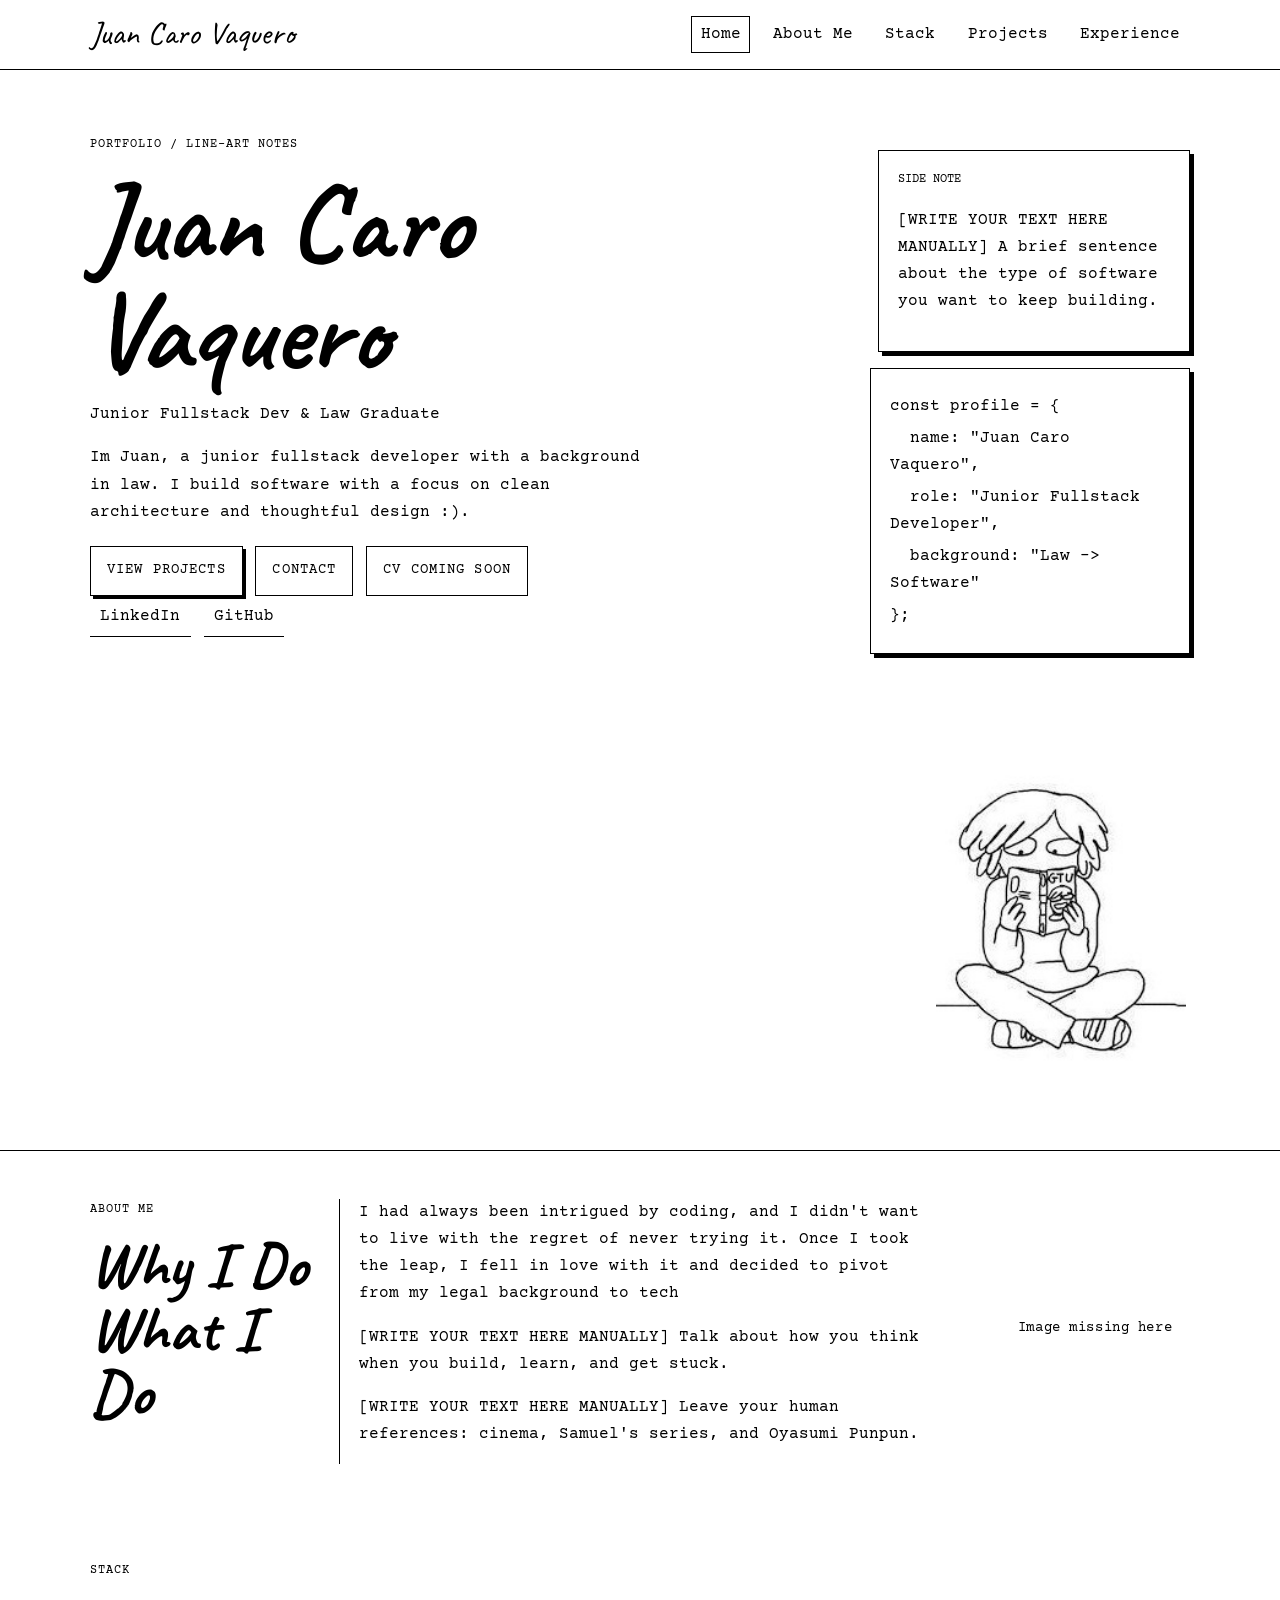
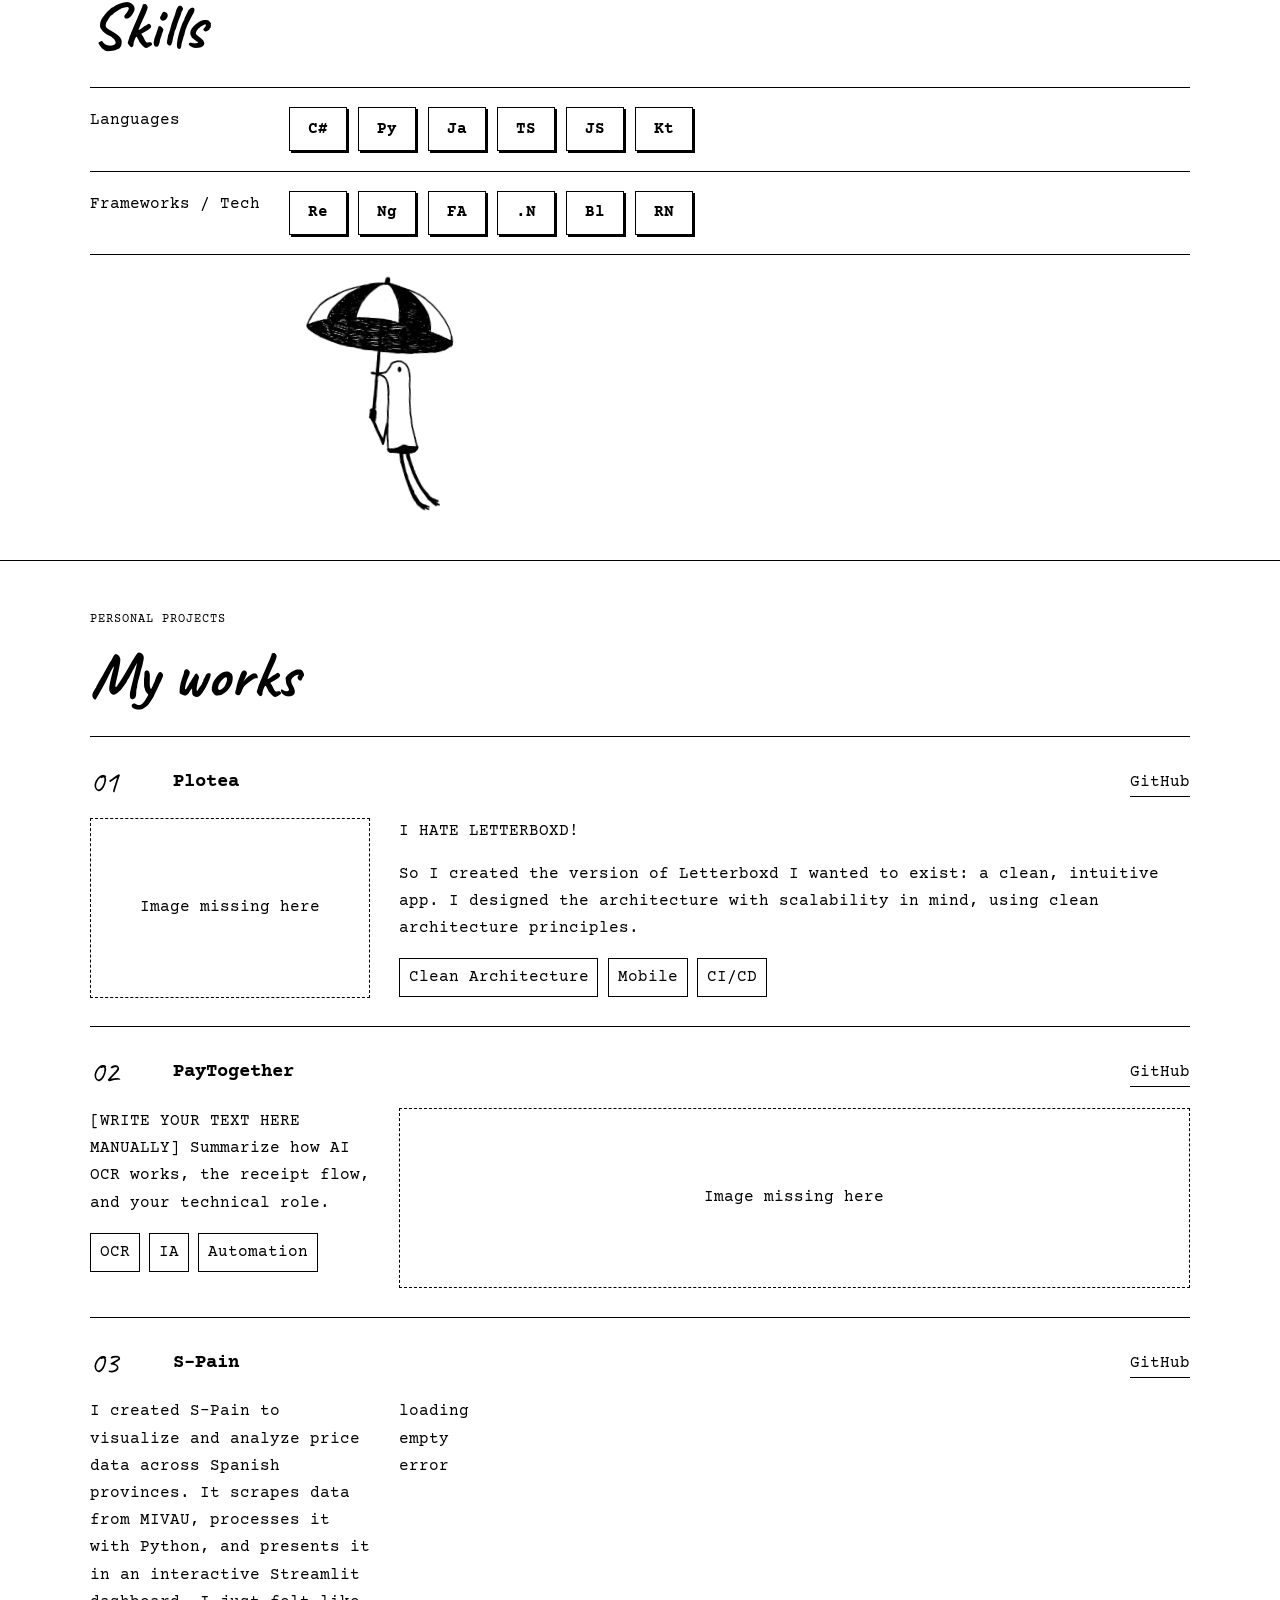
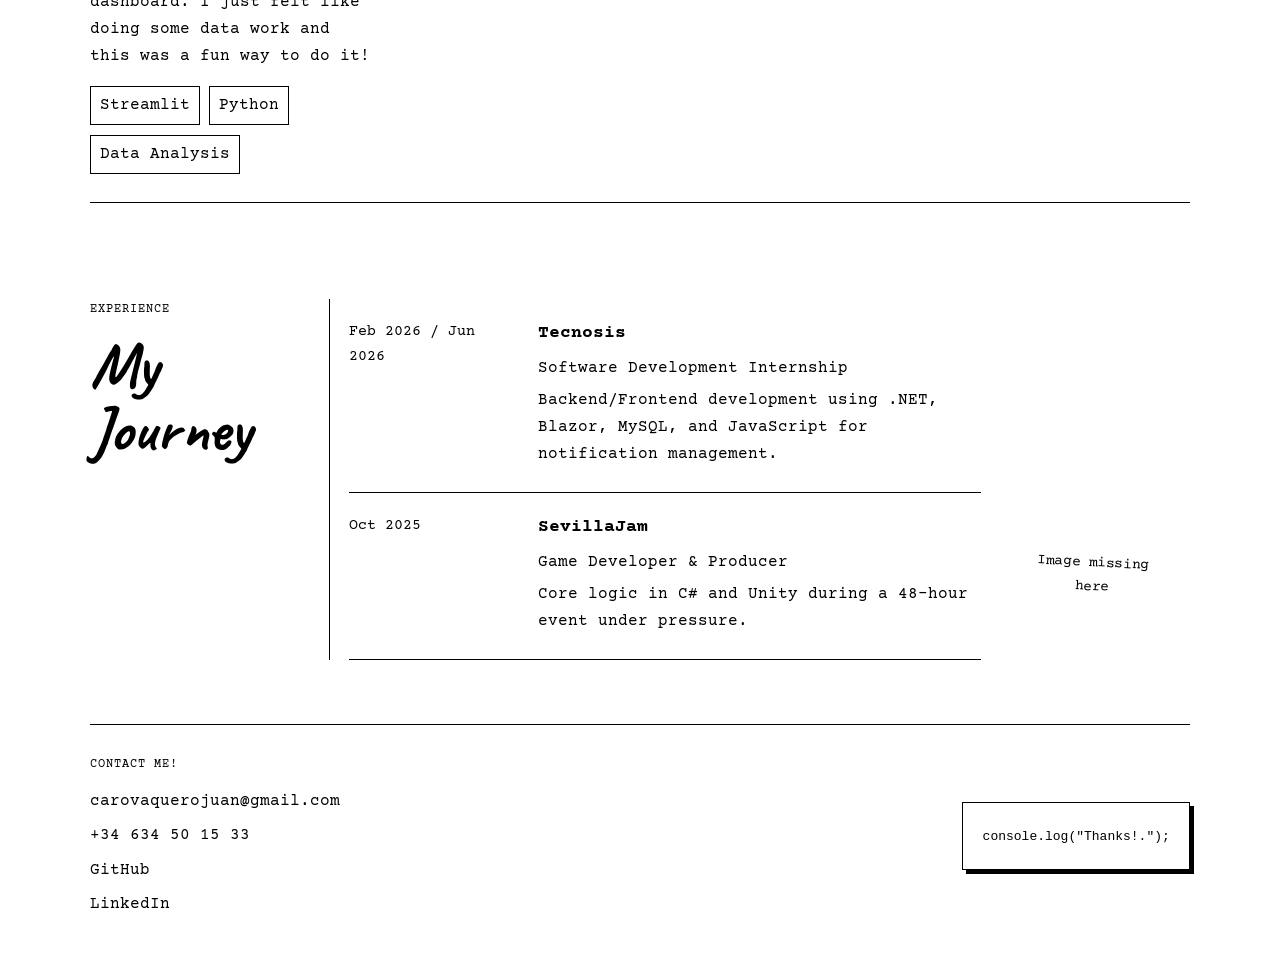
<file: samuel.html>
<!DOCTYPE html>
<html lang="en">
<head>
  <meta charset="UTF-8">
  <meta name="viewport" content="width=device-width, initial-scale=1.0">
  <title>Juan Caro Vaquero</title>
  <meta
    name="description"
    content="Variante visual del portfolio de Juan Caro Vaquero con estética line-art indie manga."
  >
  <link rel="preconnect" href="https://fonts.googleapis.com">
  <link rel="preconnect" href="https://fonts.gstatic.com" crossorigin>
  <link
    href="https://fonts.googleapis.com/css2?family=Caveat:wght@500;700&family=Courier+Prime:wght@400;700&display=swap"
    rel="stylesheet"
  >
  <link rel="stylesheet" href="samuel.css">
</head>
<body>
  <header class="site-header">
    <div class="container header-inner">
      <a class="brand" href="#inicio">Juan Caro Vaquero</a>
      <nav class="site-nav" aria-label="Main navigation">
        <a href="#inicio">Home</a>
        <a href="#sobre-mi">About Me</a>
        <a href="#stack">Stack</a>
        <a href="#proyectos">Projects</a>
        <a href="#experiencia">Experience</a>
      </nav>
    </div>
  </header>

  <main>
    <section class="hero section" id="inicio">
      <div class="container hero-layout">
        <div class="hero-copy reveal">
          <p class="eyebrow">portfolio / line-art notes</p>
          <h1>Juan Caro Vaquero</h1>
          <p class="hero-subtitle">Junior Fullstack Dev &amp; Law Graduate</p>
          <p class="hero-note">
            Im Juan, a junior fullstack developer with a background in law. I build software with a focus on clean architecture and thoughtful design :).
          </p>
          <div class="hero-actions">
            <a class="button doodle-hover" href="#proyectos">View Projects</a>
            <a class="button button-ghost doodle-hover" href="mailto:carovaquerojuan@gmail.com">Contact</a>
            <button class="button is-disabled" type="button" aria-disabled="true" disabled>CV coming soon</button>
          </div>
          <div class="social-strip" aria-label="Social media">
            <a class="doodle-hover" href="https://www.linkedin.com/in/dev-juan-caro-vaquero/" target="_blank" rel="noreferrer">LinkedIn</a>
            <a class="doodle-hover" href="https://github.com/juanexpensive" target="_blank" rel="noreferrer">GitHub</a>
          </div>
        </div>

        <aside class="hero-margin reveal delay-1" aria-label="Side notes">
          <div class="margin-block note-sheet">
            <p class="margin-label">side note</p>
            <p>
              [WRITE YOUR TEXT HERE MANUALLY]
              A brief sentence about the type of software you want to keep building.
            </p>
          </div>
          <div class="margin-block code-sheet">
            <p>const profile = {</p>
            <p>&nbsp;&nbsp;name: "Juan Caro Vaquero",</p>
            <p>&nbsp;&nbsp;role: "Junior Fullstack Developer",</p>
            <p>&nbsp;&nbsp;background: "Law -&gt; Software"</p>
            <p>};</p>
          </div>
          <div class="floating-doodle floating-doodle-hero doodle-hover">
            <img
              class="doodle-image"
              src="assets/samuel-leyendo.jpg"
              alt="Black and white line-art illustration of a person sitting and reading"
            >
          </div>
        </aside>
      </div>
    </section>

    <section class="section section-ruled" id="sobre-mi">
      <div class="container two-column">
        <div class="section-heading reveal">
          <p class="eyebrow">About Me</p>
          <h2>Why I Do What I Do</h2>
        </div>
        <article class="text-column reveal delay-1">
          <p>
           I had always been intrigued by coding, and I didn't want to live with the regret of never trying it. Once I took the leap, I fell in love with it and decided to pivot from my legal background to tech          </p>
          <p>
             [WRITE YOUR TEXT HERE MANUALLY]
             Talk about how you think when you build, learn, and get stuck.
          </p>
          <p>
             [WRITE YOUR TEXT HERE MANUALLY]
             Leave your human references: cinema, Samuel's series, and Oyasumi Punpun.
          </p>
        </article>
        <aside class="side-column reveal delay-2">
          <div class="floating-doodle floating-doodle-side doodle-hover">
            <div class="doodle-placeholder" role="img" aria-label="Kitty placeholder">
              <span>Image missing here</span>
            </div>
          </div>
        </aside>
      </div>
    </section>

    <section class="section" id="stack">
      <div class="container">
        <div class="section-heading reveal">
          <p class="eyebrow">Stack</p>
          <h2>Skills</h2>
        </div>
        <div class="tool-ledger reveal delay-1">
          <div class="tool-row">
            <p class="tool-label">Languages</p>
            <div class="tech-row" aria-label="Languages">
              <span class="tech-pill doodle-hover" title="C#">C#</span>
              <span class="tech-pill doodle-hover" title="Python">Py</span>
              <span class="tech-pill doodle-hover" title="Java">Ja</span>
              <span class="tech-pill doodle-hover" title="TypeScript">TS</span>
              <span class="tech-pill doodle-hover" title="JavaScript">JS</span>
              <span class="tech-pill doodle-hover" title="Kotlin">Kt</span>
            </div>
          </div>
          <div class="tool-row">
            <p class="tool-label">Frameworks / Tech</p>
            <div class="tech-row" aria-label="Frameworks and technologies">
              <span class="tech-pill doodle-hover" title="React">Re</span>
              <span class="tech-pill doodle-hover" title="Angular">Ng</span>
              <span class="tech-pill doodle-hover" title="FastAPI">FA</span>
              <span class="tech-pill doodle-hover" title=".NET">.N</span>
              <span class="tech-pill doodle-hover" title="Blazor">Bl</span>
              <span class="tech-pill doodle-hover" title="React Native">RN</span>
            </div>
          </div>
        </div>
        <div class="floating-doodle floating-doodle-stack reveal delay-2 doodle-hover">
          <div class="floating-doodle floating-doodle-hero doodle-hover">
            <img
              class="doodle-image"
              src="assets/punpun-volando.jpg"
              alt="Black and white line-art illustration of a bird flying with an umbrella"
            >
          </div>
        </div>
      </div>
    </section>

    <section class="section section-ruled" id="proyectos">
      <div class="container">
        <div class="section-heading reveal">
          <p class="eyebrow">Personal Projects</p>
          <h2>My works</h2>
        </div>

        <article class="project-entry project-entry-featured reveal delay-1">
          <div class="project-entry-meta">
            <span class="entry-index">01</span>
            <div class="project-entry-head">
              <h3>Plotea</h3>
              <a href="https://github.com/juanexpensive/plotea" target="_blank" rel="noreferrer">GitHub</a>
            </div>
          </div>
          <div class="project-entry-body">
            <div class="entry-visual image-placeholder" role="img" aria-label="Plotea visual placeholder">
              <span>Image missing here</span>
            </div>
            <div class="entry-copy">
              <p>I HATE LETTERBOXD! </p>
              <p>So I created the version of Letterboxd I wanted to exist: a clean, intuitive app. I designed the architecture with scalability in mind, using clean architecture principles.</p>
              <ul class="tag-list">
                <li>Clean Architecture</li>
                <li>Mobile</li>
                <li>CI/CD</li>
              </ul>
            </div>
          </div>
        </article>

        <article class="project-entry reveal delay-2">
          <div class="project-entry-meta">
            <span class="entry-index">02</span>
            <div class="project-entry-head">
              <h3>PayTogether</h3>
              <a href="https://github.com/juanexpensive" target="_blank" rel="noreferrer">GitHub</a>
            </div>
          </div>
          <div class="project-entry-body project-entry-body-reverse">
            <div class="entry-visual image-placeholder" role="img" aria-label="PayTogether visual placeholder">
              <span>Image missing here</span>
            </div>
            <div class="entry-copy">
              <p>
                [WRITE YOUR TEXT HERE MANUALLY]
                Summarize how AI OCR works, the receipt flow, and your technical role.
              </p>
              <ul class="tag-list">
                <li>OCR</li>
                <li>IA</li>
                <li>Automation</li>
              </ul>
            </div>
          </div>
        </article>

        <article class="project-entry project-entry-plain reveal delay-3">
          <div class="project-entry-meta">
            <span class="entry-index">03</span>
            <div class="project-entry-head">
              <h3>S-Pain</h3>
              <a href="https://github.com/juanexpensive/spain" target="_blank" rel="noreferrer">GitHub</a>
            </div>
          </div>
          <div class="project-entry-body">
            <div class="entry-copy">
              <p>
                I created S-Pain to visualize and analyze price data across Spanish provinces.
                It scrapes data from MIVAU, processes it with Python, and presents it in an interactive Streamlit dashboard.
                I just felt like doing some data work and this was a fun way to do it!
              </p>
              <ul class="tag-list">
                <li>Streamlit</li>
                <li>Python</li>
                <li>Data Analysis</li>
              </ul>
            </div>
            <div class="entry-statuses" aria-label="Reference UI states">
              <div class="state-chip is-loading">loading</div>
              <div class="state-chip is-empty">empty</div>
              <div class="state-chip is-error">error</div>
            </div>
          </div>
        </article>
      </div>
    </section>

    <section class="section" id="experiencia">
      <div class="container experience-layout">
        <div class="section-heading reveal">
          <p class="eyebrow">Experience</p>
          <h2>My Journey</h2>
        </div>
        <div class="timeline reveal delay-1">
          <article class="timeline-item">
            <div class="timeline-date">Feb 2026 / Jun 2026</div>
            <div class="timeline-copy">
              <h3>Tecnosis</h3>
              <p>Software Development Internship</p>
              <p>Backend/Frontend development using .NET, Blazor, MySQL, and JavaScript for notification management.</p>
            </div>
          </article>
          <article class="timeline-item">
            <div class="timeline-date">Oct 2025</div>
            <div class="timeline-copy">
              <h3>SevillaJam</h3>
              <p>Game Developer &amp; Producer</p>
              <p>Core logic in C# and Unity during a 48-hour event under pressure.</p>
            </div>
          </article>
        </div>
        <div class="floating-doodle floating-doodle-experience reveal delay-2 doodle-hover">
          <div class="doodle-placeholder" role="img" aria-label="Kitty placeholder">
            <span>Image missing here</span>
          </div>
        </div>
      </div>
    </section>
  </main>

  <footer class="site-footer">
    <div class="container footer-layout">
      <div>
        <p class="eyebrow">Contact me!</p>
        <ul class="footer-links">
          <li><a href="mailto:carovaquerojuan@gmail.com">carovaquerojuan@gmail.com</a></li>
          <li><a href="tel:+34 634 50 15 33">+34 634 50 15 33</a></li>
          <li><a href="https://github.com/juanexpensive" target="_blank" rel="noreferrer">GitHub</a></li>
          <li><a href="https://www.linkedin.com/in/dev-juan-caro-vaquero/" target="_blank" rel="noreferrer">LinkedIn</a></li>
        </ul>
      </div>
      <div class="footer-note">
        <code>console.log("Thanks!.");</code>
      </div>
    </div>
  </footer>

  <script src="samuel.js"></script>
</body>
</html>
</file>
<file: samuel.css>
:root {
  --bg: #ffffff;
  --fg: #000000;
  --line: #000000;
  --paper: #ffffff;
  --container: min(1100px, calc(100vw - 2rem));
  --space-1: 0.4rem;
  --space-2: 0.8rem;
  --space-3: 1.2rem;
  --space-4: 1.8rem;
  --space-5: 3rem;
  --block-shadow: 4px 4px 0 0 #000000;
}

* {
  box-sizing: border-box;
}

html {
  scroll-behavior: smooth;
}

body {
  margin: 0;
  min-width: 320px;
  background: var(--bg);
  color: var(--fg);
  font-family: "Courier Prime", monospace;
  line-height: 1.7;
  cursor: url("assets/cursor-pointer.png") 4 3, auto;
}

a,
button {
  color: inherit;
}

a {
  text-decoration: none;
  cursor: url("assets/cursor-hand.png") 10 3, pointer;
}

button {
  font: inherit;
  cursor: url("assets/cursor-hand.png") 10 3, pointer;
}

.container {
  width: var(--container);
  margin: 0 auto;
}

.section {
  padding: var(--space-5) 0;
}

.section-ruled {
  border-top: 1px solid var(--line);
}

.site-header {
  position: sticky;
  top: 0;
  z-index: 20;
  background: var(--paper);
  border-bottom: 1.5px solid var(--line);
}

.header-inner {
  display: flex;
  align-items: center;
  justify-content: space-between;
  gap: var(--space-3);
  padding: 1rem 0;
}

.header-controls {
  display: flex;
  align-items: center;
  gap: var(--space-3);
}

.brand,
h1,
h2 {
  font-family: "Caveat", cursive;
}

.brand {
  font-size: 2.05rem;
  line-height: 1;
}

.site-nav {
  display: flex;
  flex-wrap: wrap;
  gap: var(--space-2);
}

.lang-switch {
  display: inline-flex;
  align-items: center;
  gap: 0.35rem;
  padding-left: 0.5rem;
  border-left: 1px solid var(--line);
}

.lang-button {
  min-height: auto;
  padding: 0.35rem 0.55rem;
  border: 1px solid transparent;
  background: transparent;
  box-shadow: none;
  font-size: 0.78rem;
  letter-spacing: 0.08em;
  line-height: 1;
}

.lang-button:hover,
.lang-button:active {
  transform: none;
  box-shadow: none;
  border-color: var(--line);
}

.lang-button.is-active {
  border-color: var(--line);
  background: var(--paper);
}

.site-nav a {
  padding: 0.25rem 0.55rem;
  border: 1px solid transparent;
}

.site-nav a:hover,
.site-nav a.is-active {
  border-color: var(--line);
}

.site-nav a:focus-visible,
.button:focus-visible,
.lang-button:focus-visible,
.social-strip a:focus-visible,
.project-entry-head a:focus-visible,
.footer-links a:focus-visible {
  outline: 2px solid var(--fg);
  outline-offset: 3px;
}

.hero {
  min-height: clamp(620px, 84dvh, 760px);
  display: flex;
  align-items: center;
  padding: clamp(2.5rem, 5vw, 4rem) 0 clamp(1rem, 3vw, 2rem);
}

.hero-layout {
  display: grid;
  grid-template-columns: minmax(0, 1.1fr) minmax(260px, 320px);
  gap: clamp(2rem, 5vw, 4.5rem);
  align-items: center;
}

.hero-copy {
  max-width: 42rem;
  align-self: start;
}

.eyebrow {
  margin: 0 0 var(--space-2);
  text-transform: uppercase;
  letter-spacing: 0.08em;
  font-size: 0.78rem;
}

.hero h1 {
  margin: 0;
  font-size: clamp(4rem, 10vw, 7rem);
  line-height: 0.98;
  font-weight: 700;
}

.hero-subtitle {
  margin: var(--space-2) 0;
  max-width: 28rem;
}

.hero-note {
  max-width: 35rem;
  font-size: 1.02rem;
}

.hero-actions,
.social-strip {
  display: flex;
  flex-wrap: wrap;
  gap: var(--space-2);
  align-items: center;
}

.hero-actions {
  margin-top: var(--space-3);
}

.button,
.note-sheet,
.code-sheet,
.footer-note,
.state-chip {
  background: var(--paper);
}

.button {
  display: inline-flex;
  align-items: center;
  justify-content: center;
  min-height: 44px;
  padding: 0.75rem 1rem;
  border: 1px solid var(--line);
  box-shadow: 3px 3px 0 0 #000000;
  text-transform: uppercase;
  letter-spacing: 0.08em;
  font-size: 0.88rem;
}

.button:hover,
.button:active {
  transform: translate(2px, 2px);
  box-shadow: 1px 1px 0 0 #000000;
}

.button-ghost {
  box-shadow: none;
  background: transparent;
}

.button.is-disabled,
.button[disabled],
.button[aria-disabled="true"] {
  box-shadow: none;
  opacity: 1;
  cursor: not-allowed;
  background: var(--paper);
  color: var(--fg);
}

.social-strip a {
  padding: 0.4rem 0.65rem;
  border-bottom: 1px solid var(--line);
}

.hero-margin {
  display: grid;
  gap: 1rem;
  align-self: end;
  margin-top: 1rem;
}

.margin-block,
.footer-note {
  border: 1.5px solid var(--line);
  box-shadow: var(--block-shadow);
}

.note-sheet,
.code-sheet,
.footer-note {
  padding: var(--space-3);
}

.note-sheet {
  max-width: 19.5rem;
  margin-left: auto;
}

.margin-label {
  margin: 0 0 0.45rem;
  text-transform: uppercase;
  font-size: 0.75rem;
}

.side-list {
  margin: 0;
  padding-left: 1.2rem;
}

.side-list li + li {
  margin-top: 0.15rem;
}

.code-sheet p {
  margin: 0.3rem 0;
}

.section-heading {
  margin-bottom: var(--space-4);
}

.section-heading h2 {
  margin: 0;
  font-size: clamp(2.5rem, 5vw, 4.1rem);
  line-height: 1;
}

.two-column {
  display: grid;
  grid-template-columns: 220px minmax(0, 1fr) 240px;
  gap: var(--space-4);
  align-items: start;
}

.text-column {
  border-left: 1.5px solid var(--line);
  padding-left: var(--space-3);
}

.text-column p:first-child {
  margin-top: 0;
}

.side-column {
  padding-top: 2.8rem;
}

.tool-ledger {
  border-top: 1.5px solid var(--line);
}

.tool-row {
  display: grid;
  grid-template-columns: 180px 1fr;
  gap: var(--space-3);
  padding: var(--space-3) 0;
  border-bottom: 1px solid var(--line);
}

.tool-label {
  margin: 0;
}

.tech-row {
  display: flex;
  flex-wrap: wrap;
  gap: 0.7rem;
}

.tech-pill {
  display: inline-flex;
  align-items: center;
  justify-content: center;
  min-width: 58px;
  min-height: 44px;
  padding: 0.45rem 0.75rem;
  border: 1.5px solid var(--line);
  box-shadow: 2px 2px 0 0 #000000;
  font-weight: 700;
}

.tech-pill i {
  font-size: 1.8rem;
}

.project-entry {
  border-top: 1.5px solid var(--line);
  padding: var(--space-4) 0;
}

.project-entry:last-child {
  border-bottom: 1.5px solid var(--line);
}

.project-entry-meta {
  display: grid;
  grid-template-columns: 64px 1fr;
  gap: var(--space-3);
  margin-bottom: var(--space-3);
}

.entry-index {
  font-family: "Caveat", cursive;
  font-size: 2rem;
  line-height: 1;
}

.project-entry-head {
  display: flex;
  justify-content: space-between;
  gap: var(--space-3);
  align-items: baseline;
  flex-wrap: wrap;
}

.project-entry-head h3 {
  margin: 0;
  font-size: 1.2rem;
}

.project-entry-head a {
  border-bottom: 1px solid var(--line);
}

.project-entry-body {
  display: grid;
  grid-template-columns: 280px 1fr;
  gap: var(--space-4);
  align-items: start;
}

.project-entry-body-reverse .entry-visual {
  order: 2;
}

.project-entry-body-reverse .entry-copy {
  order: 1;
}

.entry-copy p:first-child {
  margin-top: 0;
}

.tag-list {
  list-style: none;
  display: flex;
  flex-wrap: wrap;
  gap: 0.6rem;
  margin: 1rem 0 0;
  padding: 0;
}

.tag-list li {
  padding: 0.3rem 0.55rem;
  border: 1px solid var(--line);
}

.experience-layout {
  display: grid;
  grid-template-columns: 210px minmax(0, 1fr) 180px;
  gap: var(--space-4);
  align-items: start;
}

.experience-layout .section-heading {
  margin-bottom: 0;
}

.timeline {
  border-left: 1.5px solid var(--line);
  padding-left: var(--space-3);
}

.timeline-item {
  display: grid;
  grid-template-columns: 170px 1fr;
  gap: var(--space-3);
  padding: var(--space-3) 0;
  border-bottom: 1px solid var(--line);
}

.timeline-date {
  font-size: 0.92rem;
}

.timeline-copy h3 {
  margin: 0 0 0.4rem;
  font-size: 1.1rem;
}

.timeline-copy p {
  margin: 0.3rem 0;
}

.site-footer {
  padding: 1rem 0 2.5rem;
}

.footer-layout {
  display: grid;
  grid-template-columns: 1fr auto;
  gap: var(--space-4);
  align-items: center;
  border-top: 1.5px solid var(--line);
  padding-top: var(--space-4);
}

.footer-links {
  list-style: none;
  margin: 0;
  padding: 0;
  display: grid;
  gap: 0.45rem;
}

.doodle-hover {
  transition: transform 140ms ease, border-radius 140ms ease, box-shadow 140ms ease;
}

.doodle-hover:hover {
  animation: wobble 220ms steps(2, end) 1;
}

.doodle-hover:active {
  transform: translate(1px, 1px);
}

.floating-doodle {
  position: relative;
  z-index: 0;
  --doodle-tilt: 0deg;
  transform-origin: center;
}

.floating-doodle.doodle-hover {
  transition: none;
}

.floating-doodle.doodle-hover:hover {
  animation: none;
  transform: none;
}

.floating-doodle.doodle-hover:active {
  transform: none;
}

.floating-doodle-hero {
  width: min(100%, 250px);
  margin-left: auto;
  margin-right: 0.25rem;
  margin-top: -0.75rem;
  --doodle-tilt: -3deg;
}

.floating-doodle-side {
  width: min(100%, 190px);
  margin-left: auto;
  --doodle-tilt: -4deg;
}

.floating-doodle-stack {
  width: min(100%, 170px);
  margin-top: var(--space-4);
  margin-left: clamp(1rem, 18vw, 13rem);
  --doodle-tilt: 4deg;
}

.floating-doodle-experience {
  width: min(100%, 165px);
  margin-left: 0;
  margin-top: 1.5rem;
  align-self: end;
  --doodle-tilt: 3deg;
}

.doodle-image,
.doodle-placeholder {
  display: block;
  width: 100%;
  height: auto;
  background: var(--paper);
}

.doodle-image {
  mix-blend-mode: multiply;
}

.look-toggle {
  position: relative;
  width: 100%;
  aspect-ratio: 557 / 1024;
  display: block;
  cursor: url("assets/cursor-hand.png") 10 3, pointer;
  background: transparent;
}

.look-toggle__image {
  position: absolute;
  inset: 0;
  width: 100%;
  height: 100%;
  display: block;
  object-fit: contain;
  user-select: none;
  pointer-events: none;
  mix-blend-mode: multiply;
}

.look-toggle__base {
  opacity: 1;
  transition: opacity 0.3s ease-in-out;
}

.look-toggle__hover {
  opacity: 0;
  transition: opacity 0.3s ease-in-out;
}

.look-toggle:hover .look-toggle__base,
.look-toggle:focus-visible .look-toggle__base {
  opacity: 0;
}

.look-toggle:hover .look-toggle__hover,
.look-toggle:focus-visible .look-toggle__hover {
  opacity: 1;
}

.look-toggle:focus-visible {
  outline: 2px solid var(--fg);
  outline-offset: 4px;
}

.doodle-placeholder {
  min-height: 170px;
  display: grid;
  place-items: center;
  padding: 1rem;
  text-align: center;
  position: relative;
  border: 0;
  font-size: 0.9rem;
  letter-spacing: 0.04em;
}

.doodle-placeholder::after {
  content: "";
  position: absolute;
  left: 10%;
  right: 8%;
  bottom: 1.1rem;
}

.image-placeholder {
  min-height: 180px;
  display: grid;
  place-items: center;
  text-align: center;
  padding: 1rem;
  border: 1.5px dashed var(--line);
}

.reveal {
  opacity: 0;
  transform: translateY(16px) rotate(var(--doodle-tilt, 0deg));
  transition: opacity 220ms ease, transform 220ms ease;
}

.reveal.is-visible {
  opacity: 1;
  transform: translateY(0) rotate(var(--doodle-tilt, 0deg));
}

.delay-1 { transition-delay: 50ms; }
.delay-2 { transition-delay: 100ms; }
.delay-3 { transition-delay: 150ms; }

@keyframes wobble {
  0% { transform: translate(0, 0) rotate(0deg) scale(1); }
  50% { transform: translate(1px, -1px) rotate(-1deg) scale(1.01, 0.99); }
  100% { transform: translate(0, 0) rotate(0.2deg) scale(1); }
}

@media (max-width: 1024px) {
  .hero-layout,
  .two-column,
  .experience-layout,
  .project-entry-body,
  .footer-layout {
    grid-template-columns: 1fr;
  }

  .hero {
    min-height: auto;
    padding: 2rem 0 1rem;
  }

  .side-column {
    padding-top: 0;
  }

  .hero-copy,
  .hero-note {
    max-width: none;
  }

  .floating-doodle-hero,
  .floating-doodle-side,
  .floating-doodle-stack,
  .floating-doodle-experience {
    margin-left: 0;
    margin-right: 0;
  }

  .floating-doodle-hero {
    margin-top: 0.5rem;
  }
}

@media (max-width: 768px) {
  .section {
    padding: 4rem 0;
  }

  .header-inner {
    flex-direction: column;
    align-items: flex-start;
  }

  .header-controls {
    width: 100%;
    flex-direction: column;
    align-items: flex-start;
  }

  .lang-switch {
    padding-left: 0;
    border-left: 0;
  }

  .tool-row,
  .timeline-item,
  .project-entry-meta {
    grid-template-columns: 1fr;
  }

  .project-entry-body-reverse .entry-visual,
  .project-entry-body-reverse .entry-copy {
    order: initial;
  }

  .hero h1 {
    font-size: clamp(3.4rem, 16vw, 5rem);
  }

  .floating-doodle-stack {
    width: min(100%, 150px);
  }
}

@media (max-width: 375px) {
  .container {
    width: min(100vw - 1rem, var(--container));
  }

  .hero-actions,
  .social-strip {
    flex-direction: column;
    align-items: stretch;
  }

  .button,
  .social-strip a {
    width: 100%;
  }
}

@media (prefers-reduced-motion: reduce) {
  html {
    scroll-behavior: auto;
  }

  *,
  *::before,
  *::after {
    animation: none !important;
    transition-duration: 0.01ms !important;
    transition-delay: 0ms !important;
  }

  .reveal {
    opacity: 1;
    transform: none;
  }

  .look-toggle__hover {
    transition: none;
  }

  .look-toggle__base {
    transition: none;
  }
}
</file>
